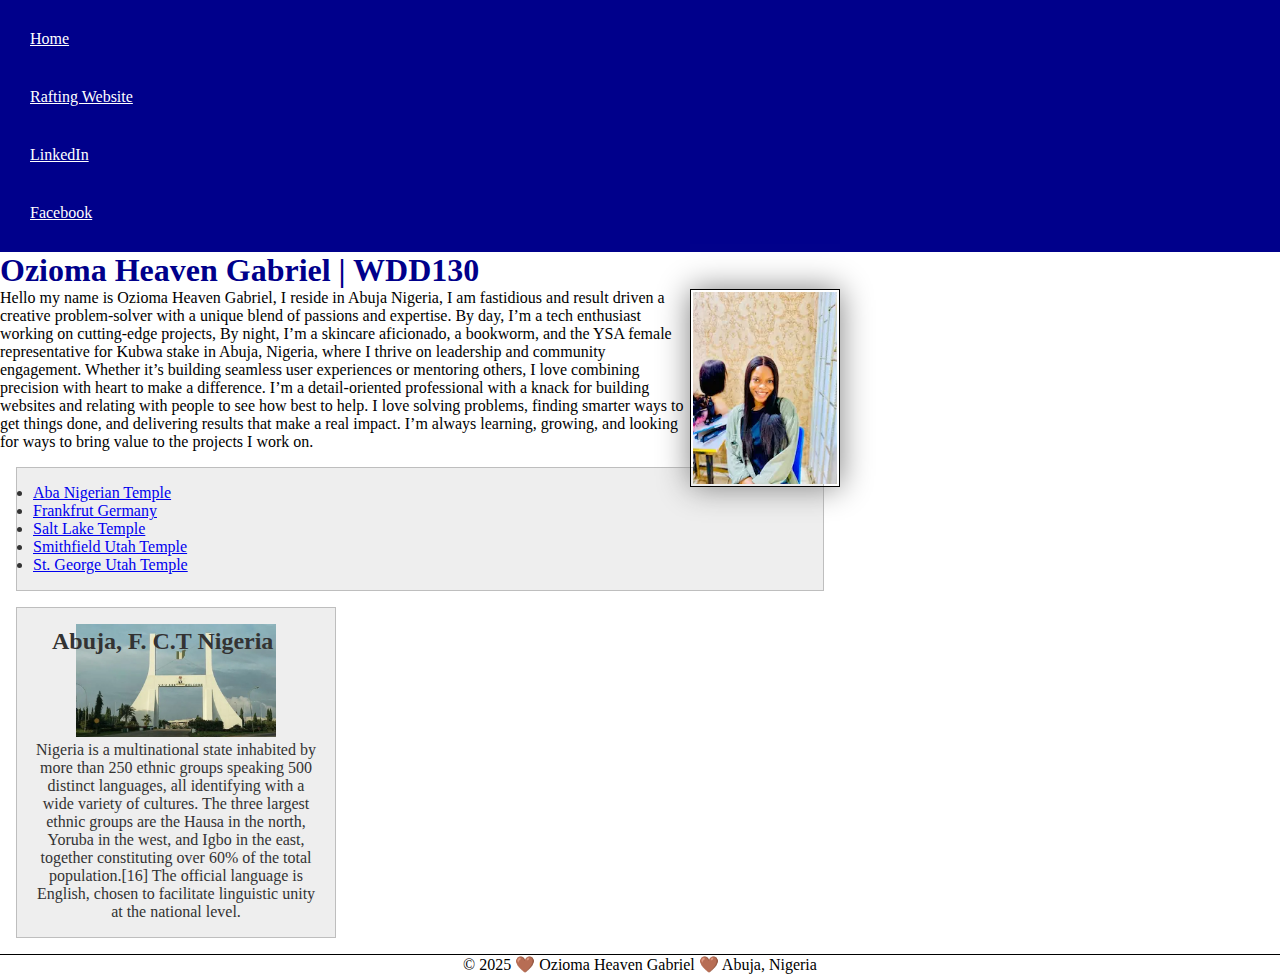
<file: index.html>
<!DOCTYPE html>
<html lang="en">
  <head>
    <meta charset="utf-8" />
    <meta name="viewport" content="width=device-width, initial-scale=1.0" />
    <meta
    name="description"
    content="Heaven Gabriel's BYU-Idaho WDD130 course home page"
    />
    <title>[Heaven Gabriel] | WDD130</title>
    <meta name="author" content="Heaven Gabriel" />
    <link rel="stylesheet" href="styles/styles.css" />
  </head>
  <body>
    <!-- Header Section -->
    <header>
      <nav>
        <a href="#">Home</a>
        <a href="wwr/">Rafting Website</a>
        <a href="https://www.linkedin.com/in/gabrielheavenly/">LinkedIn</a>
        <a href="https://facebook.com">Facebook</a>
      </nav>
    </header>
    <!-- End of Header Section -->

    <!-- Main Section -->
    <main>
      <h1>Ozioma Heaven Gabriel | WDD130</h1>
      <img src="images/profile.webp" alt="Heaven Gabriel" width="200" />
      <p>
        Hello my name is Ozioma Heaven Gabriel, I reside in Abuja Nigeria, I am
        fastidious and result driven a creative problem-solver with a unique
        blend of passions and expertise. By day, I’m a tech enthusiast working
        on cutting-edge projects, By night, I’m a skincare aficionado, a
        bookworm, and the YSA female representative for Kubwa stake in Abuja,
        Nigeria, where I thrive on leadership and community engagement. Whether
        it’s building seamless user experiences or mentoring others, I love
        combining precision with heart to make a difference. I’m a
        detail-oriented professional with a knack for building websites and
        relating with people to see how best to help. I love solving problems,
        finding smarter ways to get things done, and delivering results that
        make a real impact. I’m always learning, growing, and looking for ways
        to bring value to the projects I work on.
      </p>

      <!-- List of favorite temples -->
      <ul class="box">
        <li>
          <a
            href="https://www.churchofjesuschrist.org/temples/details/aba-nigeria-temple?lang=eng"
            target="_blank"
            >Aba Nigerian Temple</a
          >
        </li>
        <li>
          <a
            href="https://newsroom.churchofjesuschrist.org/article/frankfurt-germany-temple"
            target="_blank"
            >Frankfrut Germany</a
          >
        </li>
        <li>
          <a
            href="https://www.churchofjesuschrist.org/temples/details/salt-lake-temple?lang=eng"
            target="_blank"
            >Salt Lake Temple</a
          >
        </li>
        <li>
          <a
            href="https://www.churchofjesuschrist.org/temples/details/smithfield-utah-temple?lang=eng"
            target="_blank"
            >Smithfield Utah Temple</a
          >
        </li>
        <li>
          <a
            href="https://www.churchofjesuschrist.org/temples/details/st.-george-utah-temple?lang=eng"
            target="_blank"
            >St. George Utah Temple</a
          >
        </li>
      </ul>
    </main>
    <!-- End of Main Section -->

    <!-- Aside Section -->
    <aside class="box">
      <h2>Abuja, F. C.T Nigeria</h2>
      <img src="images/Abuja-City-Gate.webp" alt="Abuja City Gate" />
      <p>
        Nigeria is a multinational state inhabited by more than 250 ethnic
        groups speaking 500 distinct languages, all identifying with a wide
        variety of cultures. The three largest ethnic groups are the Hausa in
        the north, Yoruba in the west, and Igbo in the east, together
        constituting over 60% of the total population.[16] The official language
        is English, chosen to facilitate linguistic unity at the national level.
      </p>
    </aside>
    <!-- End of Aside Section -->

    <!--  Footer Section -->
    <footer>
      <p>&copy; 2025 🤎 Ozioma Heaven Gabriel 🤎 Abuja, Nigeria</p>
    </footer>
    <!-- End of Footer Section -->
  </body>

  <!-- Last modified -->
   
</html>
</file>
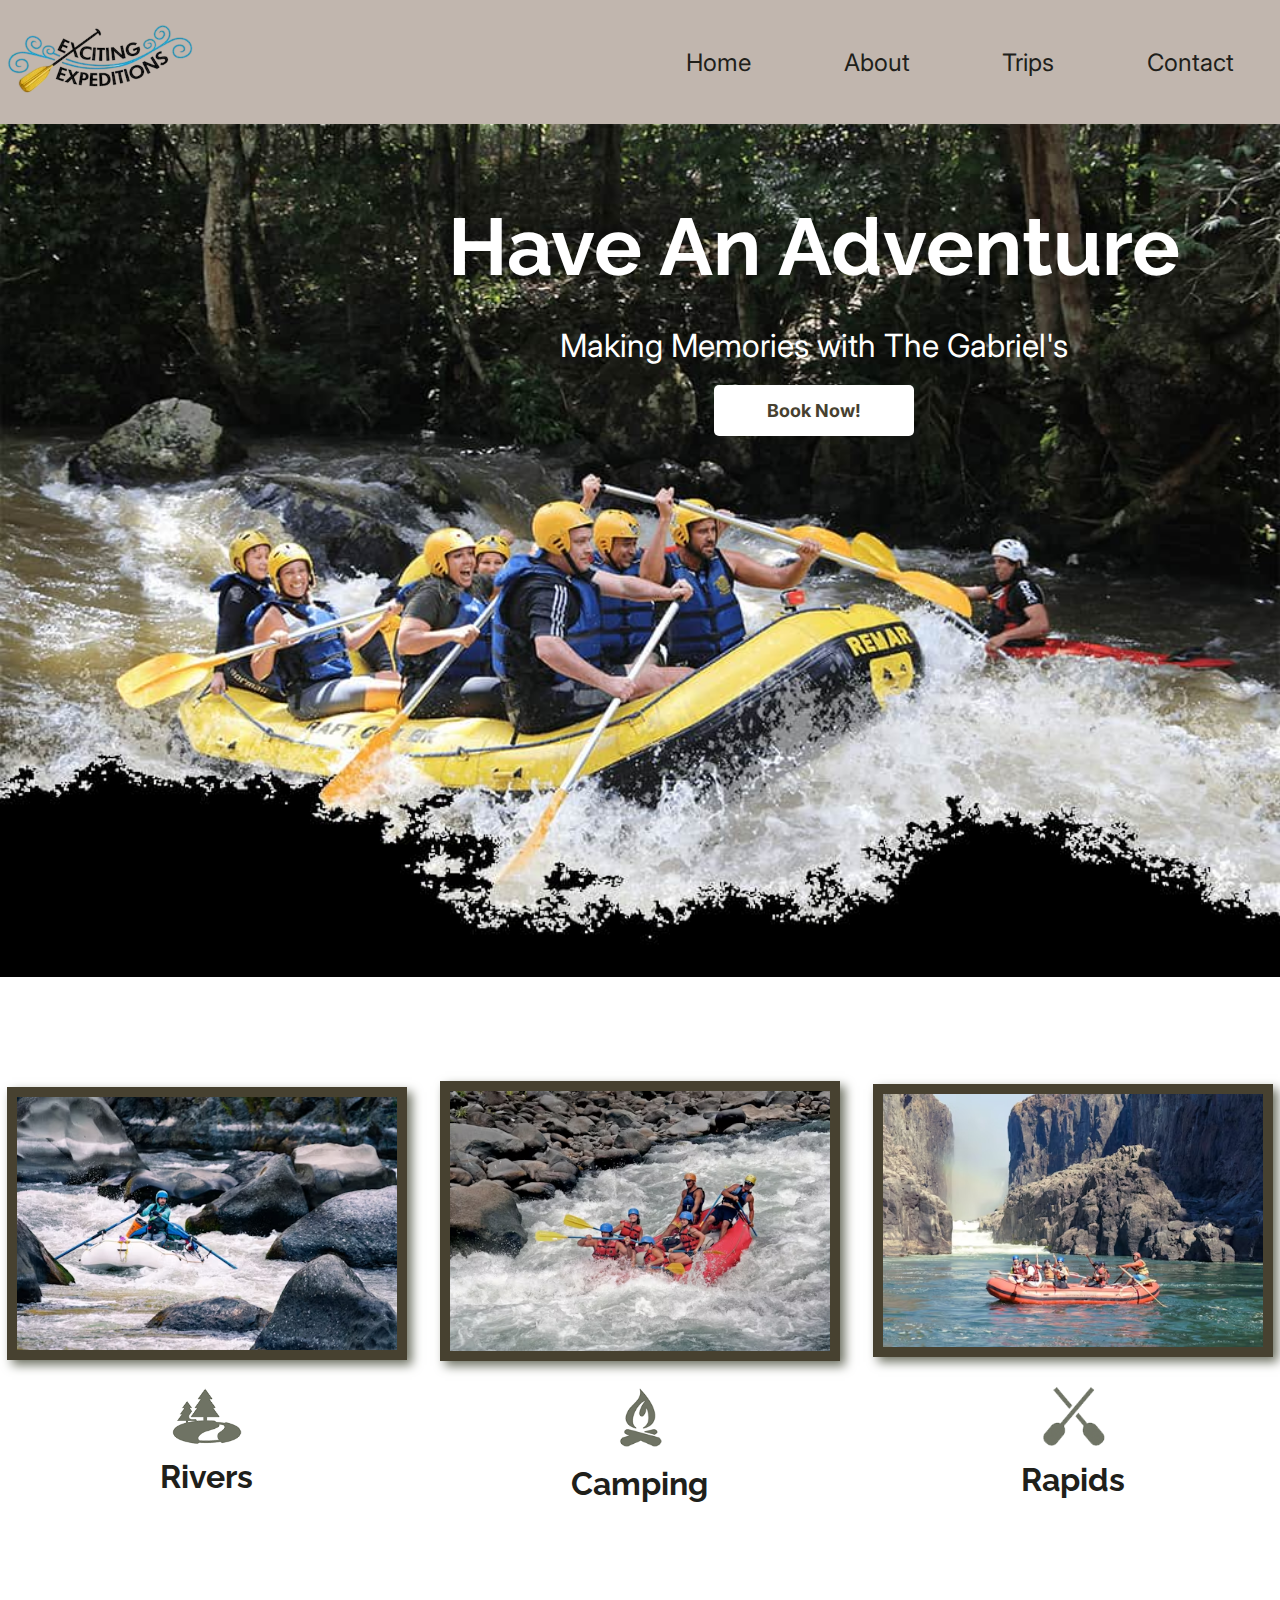
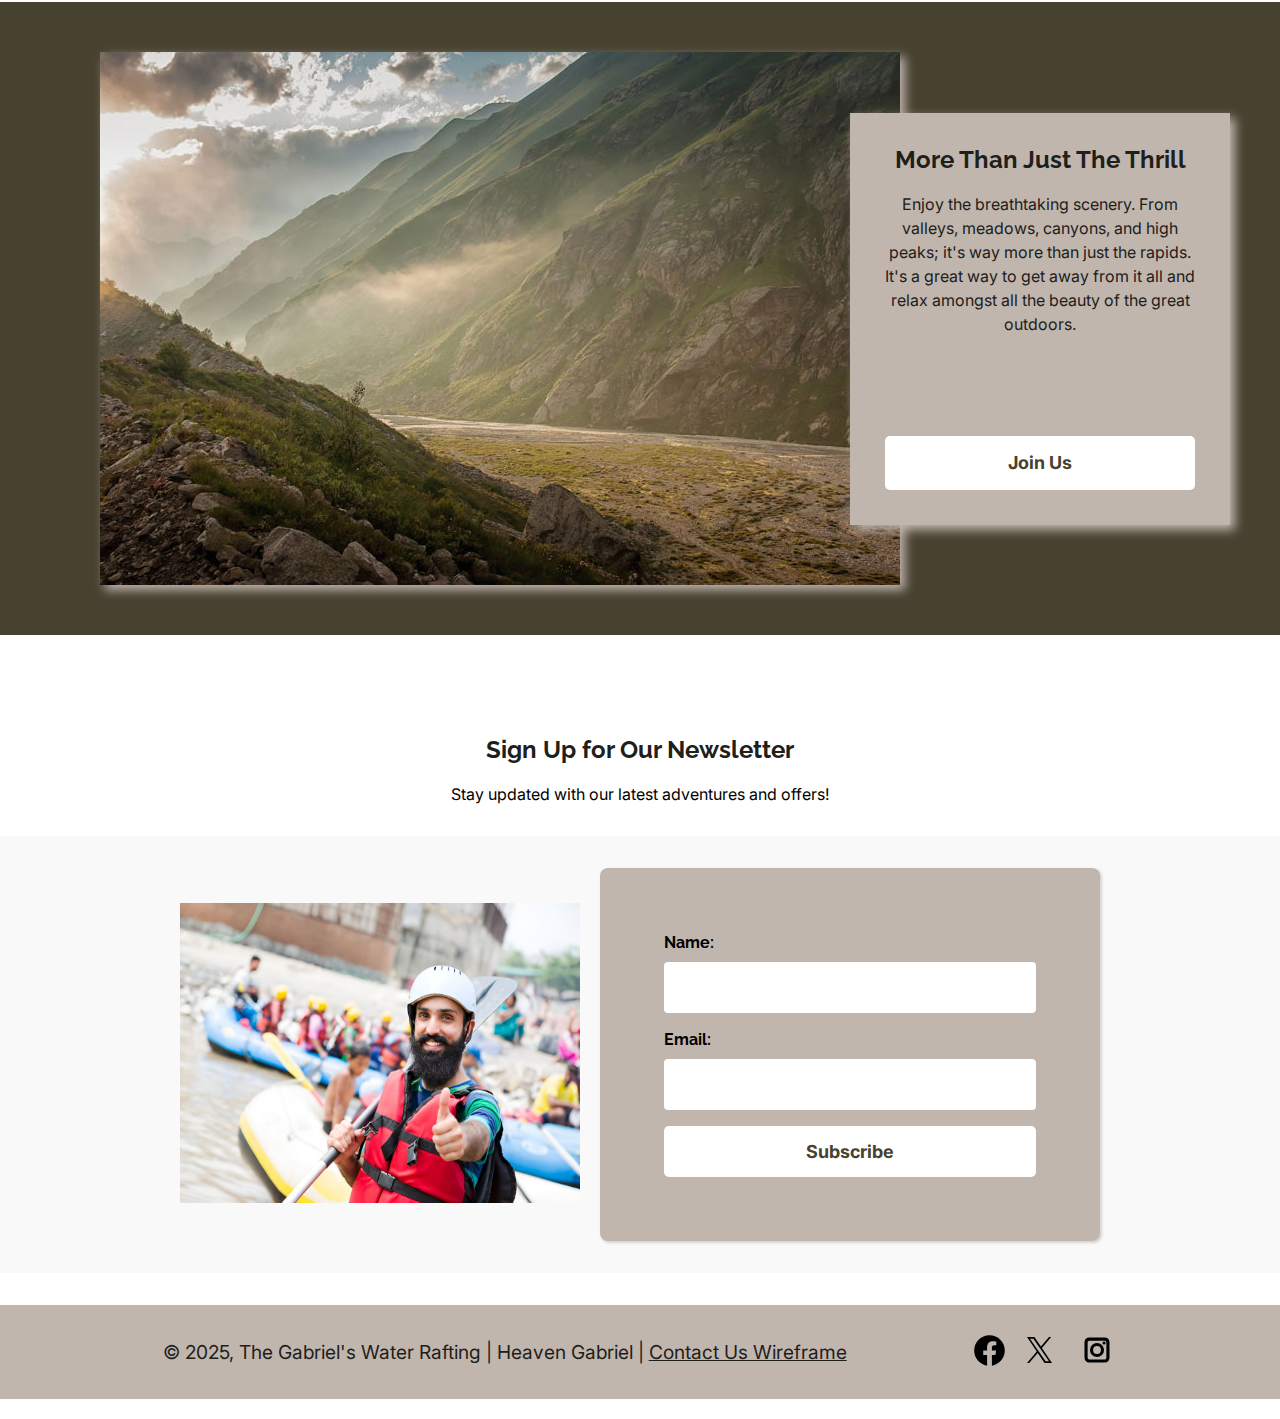
<file: wwr/index.html>
<!DOCTYPE html>
<html lang="en">
  <head>
    <meta charset="utf-8">
    <meta name="viewport" content="width=device-width, initial-scale=1.0">
    <meta name="description" content="Heaven Gabriel's Rafting Home Page">
    <title>The Gabriel's | Home Page</title>
    <meta name="author" content="Heaven Gabriel">
    <link rel="preconnect" href="https://fonts.googleapis.com">
    <link rel="preconnect" href="https://fonts.gstatic.com" crossorigin>
    <link
      href="https://fonts.googleapis.com/css2?family=Inter:ital,opsz,wght@0,14..32,100..900;1,14..32,100..900&family=Raleway:ital,wght@0,100..900;1,100..900&display=swap"
      rel="stylesheet">
    <link rel="stylesheet" href="styles/rafting.css">
  </head>
  <body>
    <!-- Header Section -->
    <header>
      <div class="logo">
        <a href=""
          ><img src="images/excitingexpedition.png" alt="Logo" width="200"
        /></a>
      </div>

      <!-- Navigation Section -->
      <nav>
        <ul>
          <li><a href="index.html">Home</a></li>
          <li><a href="about.html">About</a></li>
          <li><a href="trips.html">Trips</a></li>
          <li><a href="contact.html">Contact</a></li>
        </ul>
      </nav>
    </header>
    <!-- End of Header Section -->

    <!-- Main Section -->
    <main>
      <!-- Hero Section -->
      <div class="hero__section">
        <div class="hero__section__image">
          <img src="images//heroImage.jpg" alt="" />
        </div>

        <div class="hero__section__content">
          <h1>Have An Adventure</h1>
          <p>Making Memories with The Gabriel's</p>
            <a class="cta" href="trips.html"> Book Now!</a>
        </div>
      </div>

      <!-- Home gallery section -->
      <div class="raft__info">
        <section class="raft__card">
          <img class="card-img" src="images/wwr1.avif" alt="river in forest" />
          <div class="card__content">
            <img class="icon" src="images/river_icon.png" alt="river icon" />
            <h2>Rivers</h2>
          </div>
        </section>
        <section class="raft__card">
          <img
            class="card-img"
            src="images/wwr2.avif"
            alt="tent in mountains"
          />
          <div class="card__content">
            <img class="icon" src="images/fire_icon.png" alt="fire icon" />
            <h2>Camping</h2>
          </div>
        </section>
        <section class="raft__card">
          <img class="card-img" src="images/wwr3.avif" alt="rafting boat" />
          <div class="card__content">
            <img class="icon" src="images/oars.png" alt="oars icon" />
            <h2>Rapids</h2>
          </div>
        </section>
      </div>

      <div id="background">
        <img
          class="mountains"
          src="images/mountains.jpg"
          alt="Misty Mountains"
        />
        <section class="msg">
          <h2>More Than Just The Thrill</h2>
          <p>
            Enjoy the breathtaking scenery. From valleys, meadows, canyons, and
            high peaks; it's way more than just the rapids. It's a great way to
            get away from it all and relax amongst all the beauty of the great
            outdoors.
          </p>
         <a class="cta" href="trips.html"> Join Us</a>
        </section>
      </div>

      <!-- Newsletter Sign-Up Form Section -->
       <section class="sign__up">
        <h2>Sign Up for Our Newsletter</h2>
        <p>Stay updated with our latest adventures and offers!</p>
        <div class="newsletter">
            <div class="sign__up__image">
             <img src="images/signup.jpg" alt="">
            </div>
     
            <div class="sign__up__content">
             <form>
               <div class="form-group">
                 <label for="name">Name:</label>
                 <input type="text" id="name" name="name" required>
               </div>
               <div class="form-group">
                 <label for="email">Email:</label>
                 <input type="email" id="email" name="email" required>
               </div>
               <a href="" class="cta">Subscribe</a>
             </form>
            </div>
        </div>
        </section>

    </main>
    <!-- End of Main Section -->

    <!-- Footer Section -->
    <footer>
      <p>
        &copy; 2025, The Gabriel's Water Rafting | Heaven Gabriel |
        <a
          href="https://app.moqups.com/fZKimLrhTYaQrFvLYrQNrUBQn09xc5Cy/view/page/ad64222d5"
          target="_blank"
          >Contact Us Wireframe</a
        >
      </p>
      <nav class="sociallinks">
        <a href="https://facebook.com">
          <img src="images/facebook.svg" alt="Facebook" />
        </a>
        <a href="https://twitter.com">
          <img src="images/twitter.svg" alt="Twitter" />
        </a>
        <a href="https://instagram.com">
          <img src="images/instagram.svg" alt="Instagram" />
        </a>
      </nav>
    </footer>
    <!-- End of Footer Section -->
  </body>
</html>
</file>
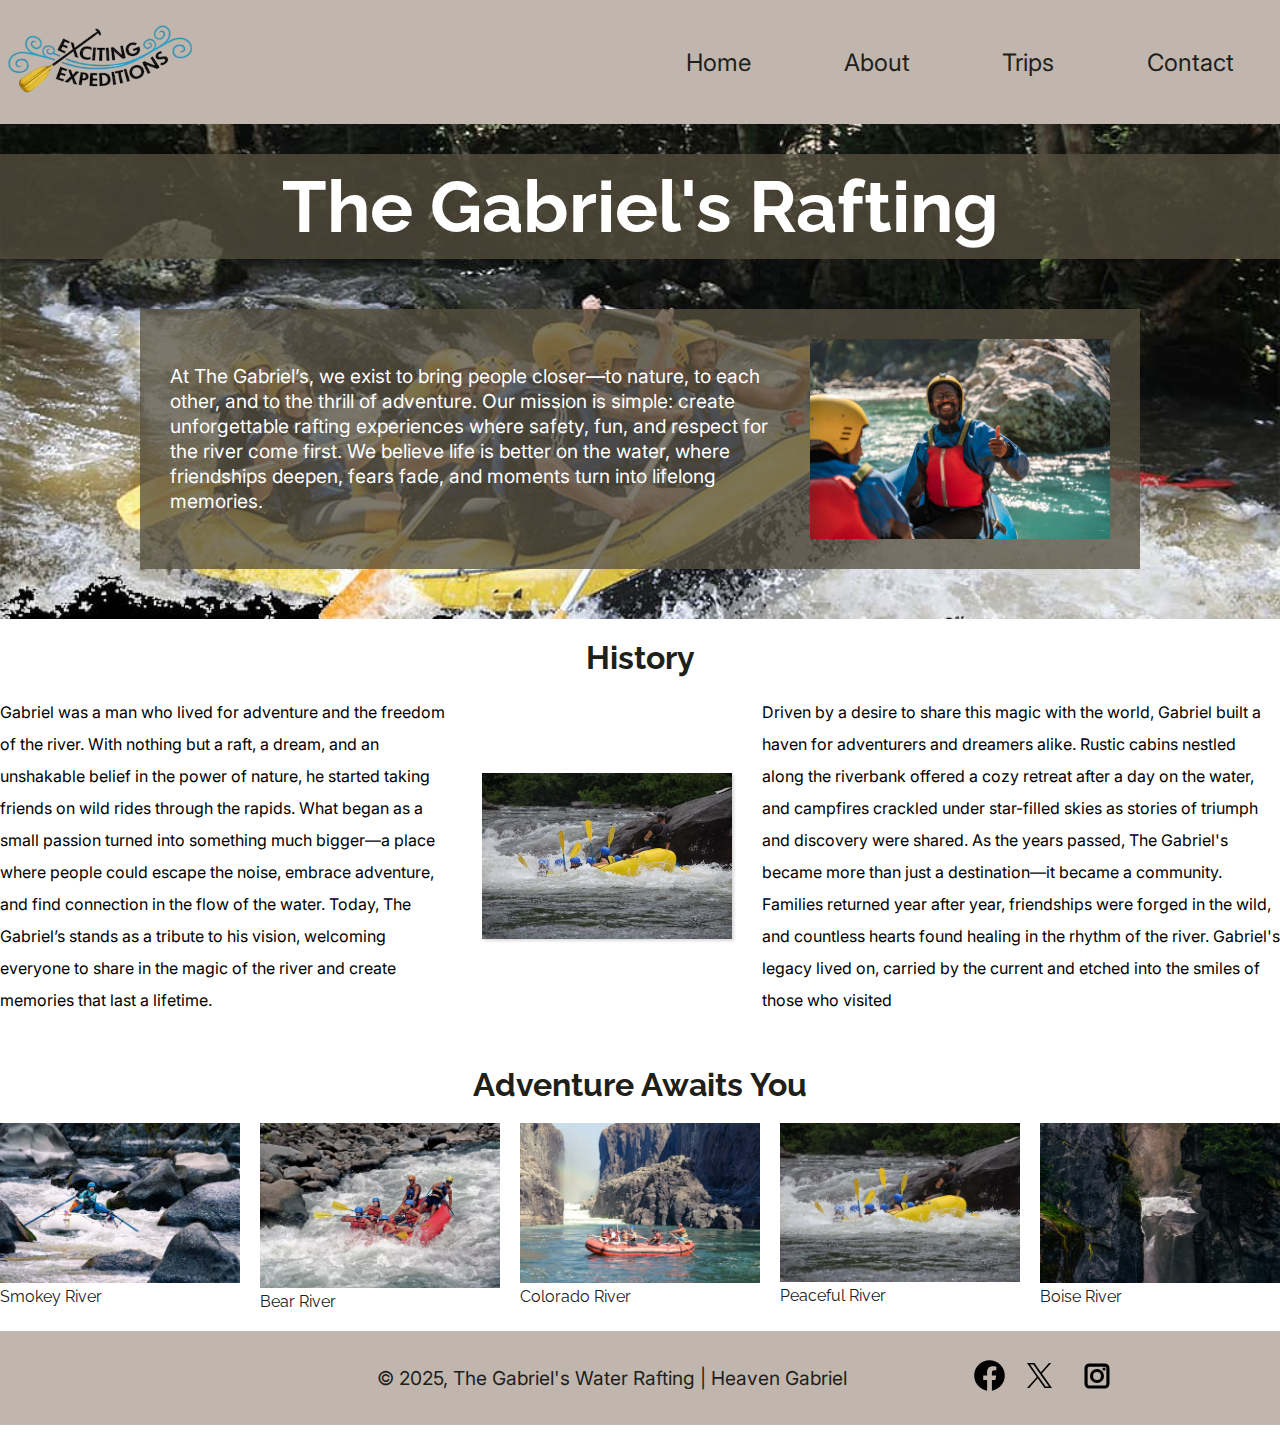
<file: wwr/about.html>
<!DOCTYPE html>
<html lang="en">
  <head>
    <meta charset="utf-8">
    <meta name="viewport" content="width=device-width, initial-scale=1.0">
    <meta name="description" content="Heaven Gabriel's Rafting About Page">
    <title>The Gabriel's | About Us</title>
    <meta name="author" content="Heaven Gabriel">
    <link rel="preconnect" href="https://fonts.googleapis.com">
    <link rel="preconnect" href="https://fonts.gstatic.com" crossorigin>
    <link
      href="https://fonts.googleapis.com/css2?family=Inter:ital,opsz,wght@0,14..32,100..900;1,14..32,100..900&family=Raleway:ital,wght@0,100..900;1,100..900&display=swap"
      rel="stylesheet">
    <link rel="stylesheet" href="styles/rafting.css">
  </head>
  <body>
    <!-- Header Section -->
    <header>
      <div class="logo">
        <a href=""
          ><img src="images/excitingexpedition.png" alt="Logo" width="200"
        /></a>
      </div>

      <!-- Navigation Section -->
      <nav>
        <ul>
          <li><a href="index.html">Home</a></li>
          <li><a href="about.html">About</a></li>
          <li><a href="trips.html">Trips</a></li>
          <li><a href="contact.html">Contact</a></li>
        </ul>
      </nav>
    </header>
    <!-- End of Header Section -->

    <!-- Main Section -->
    <main>
      <!-- Hero Section -->
      <div class="hero">
        <h1>The Gabriel's Rafting</h1>

        <!-- Mission Section -->
        <article>
          <img src="images/happyCustomer.jpg" alt="Happy Customer" />
          <p>
            At The Gabriel’s, we exist to bring people closer—to nature, to each
            other, and to the thrill of adventure. Our mission is simple: create
            unforgettable rafting experiences where safety, fun, and respect for
            the river come first. We believe life is better on the water, where
            friendships deepen, fears fade, and moments turn into lifelong
            memories.
          </p>
        </article>
      </div>

      <!-- History Section -->
      <section class="history">
        <h2>History</h2>
        <div class="history__content">
          <p>
            Gabriel was a man who lived for adventure and the freedom of the
            river. With nothing but a raft, a dream, and an unshakable belief in
            the power of nature, he started taking friends on wild rides through
            the rapids. What began as a small passion turned into something much
            bigger—a place where people could escape the noise, embrace
            adventure, and find connection in the flow of the water. Today, The
            Gabriel’s stands as a tribute to his vision, welcoming everyone to
            share in the magic of the river and create memories that last a
            lifetime.
          </p>
          <img src="../wwr/images/wwr4.avif" alt="" />
          <p>
            Driven by a desire to share this magic with the world, Gabriel built
            a haven for adventurers and dreamers alike. Rustic cabins nestled
            along the riverbank offered a cozy retreat after a day on the water,
            and campfires crackled under star-filled skies as stories of triumph
            and discovery were shared. As the years passed, The Gabriel's became
            more than just a destination—it became a community. Families
            returned year after year, friendships were forged in the wild, and
            countless hearts found healing in the rhythm of the river. Gabriel's
            legacy lived on, carried by the current and etched into the smiles
            of those who visited
          </p>
        </div>
      </section>

      <!-- Gallery Section -->
      <section class="adventure">
        <h2>Adventure Awaits You</h2>
        <div class="adventure__gallery">
   
            <figure>
              <img src="images/wwr1.avif" alt="Water rafting adventure" />
              <figcaption>Smokey River</figcaption>
            </figure>


            <figure>
              <img src="images/wwr2.avif" alt="Water rafting adventure" />
              <figcaption>Bear River</figcaption>
            </figure>


            <figure>
              <img src="images/wwr3.avif" alt="Water rafting adventure" />
              <figcaption>Colorado River</figcaption>
            </figure>

            <figure>
              <img src="images/wwr4.avif" alt="Water rafting adventure" />
              <figcaption>Peaceful River</figcaption>
            </figure>

            <figure>
              <img src="images/wwr5.avif" alt="Water rafting adventure" />
              <figcaption>Boise River</figcaption>
            </figure>
        </div>
      </section>
    </main>
    <!-- End of Main Section -->

    <!-- Footer Section -->
    <footer>
      <p>&copy; 2025, The Gabriel's Water Rafting | Heaven Gabriel</p>
      <nav class="sociallinks">
        <a href="https://facebook.com">
          <img src="images/facebook.svg" alt="Facebook" />
        </a>
        <a href="https://twitter.com">
          <img src="images/twitter.svg" alt="Twitter" />
        </a>
        <a href="https://instagram.com">
          <img src="images/instagram.svg" alt="Instagram" />
        </a>
      </nav>
    </footer>
    <!-- End of Footer Section -->
  </body>
</html>
</file>
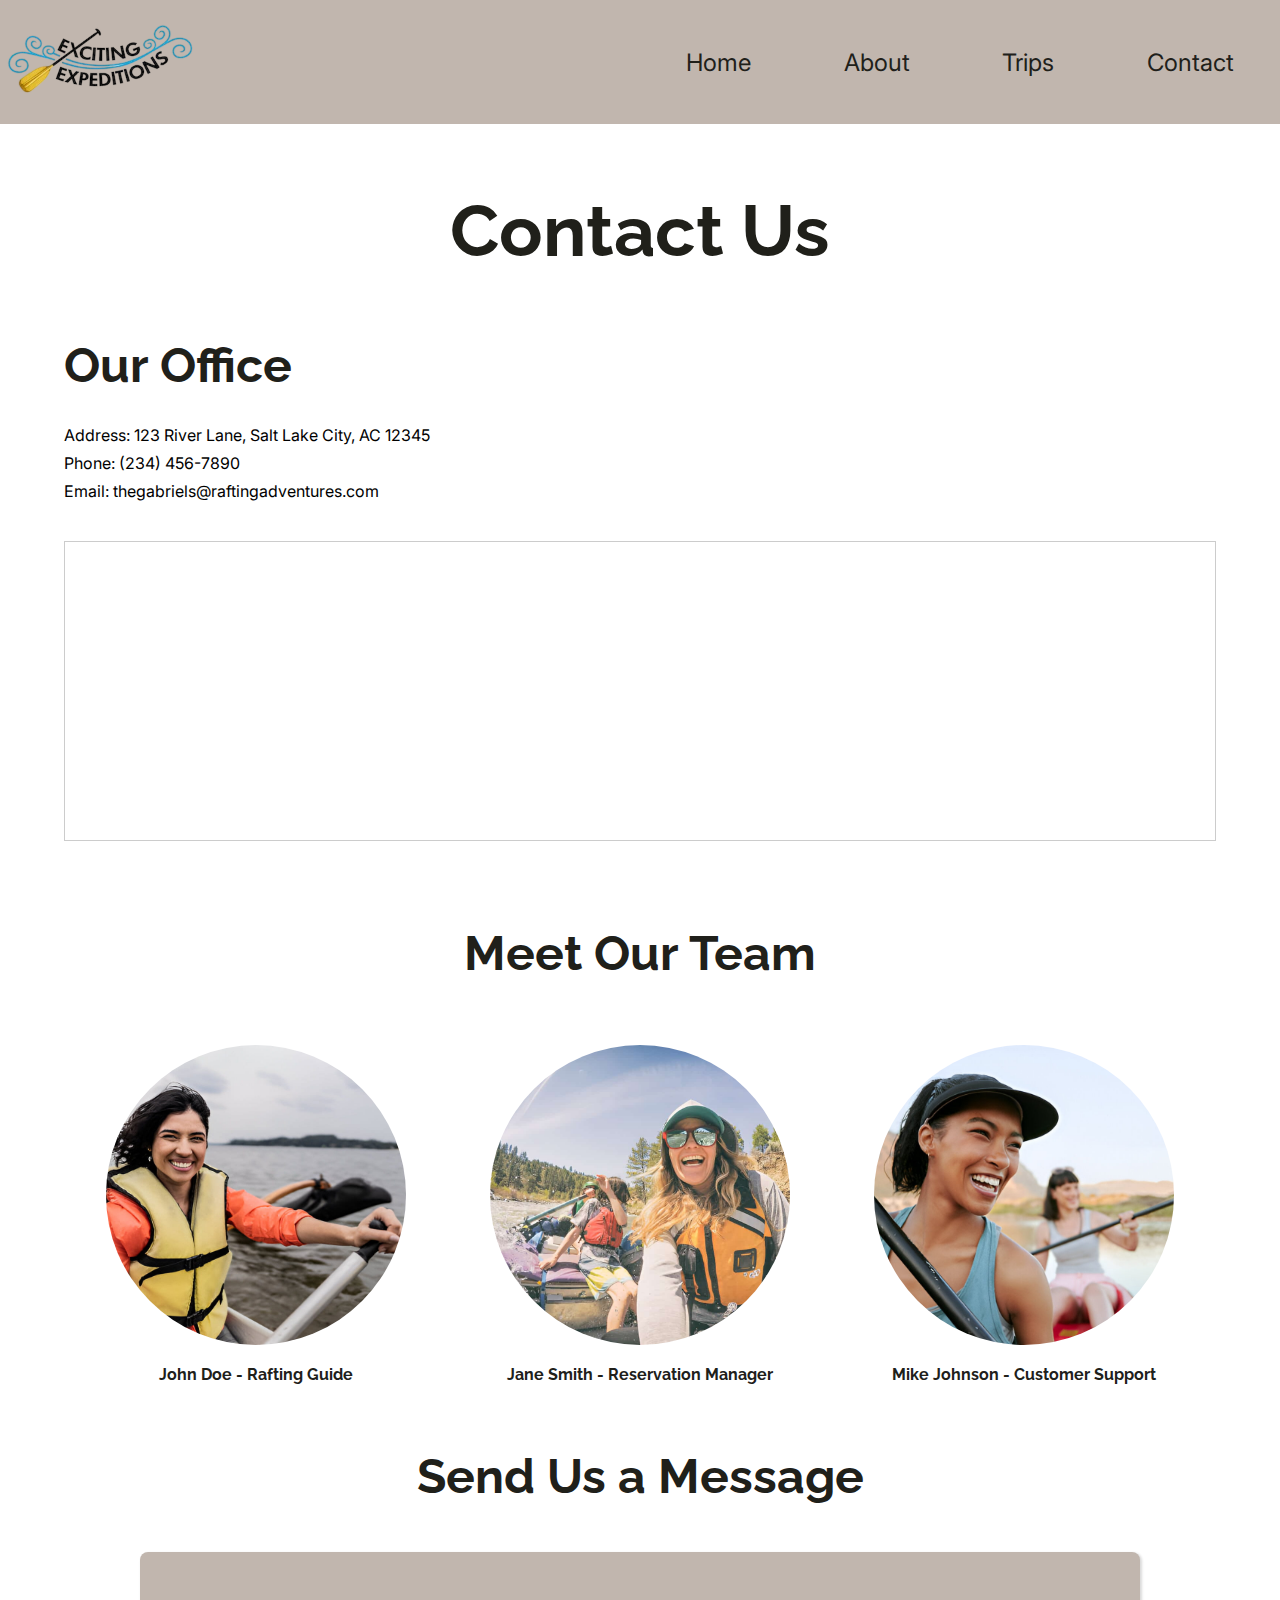
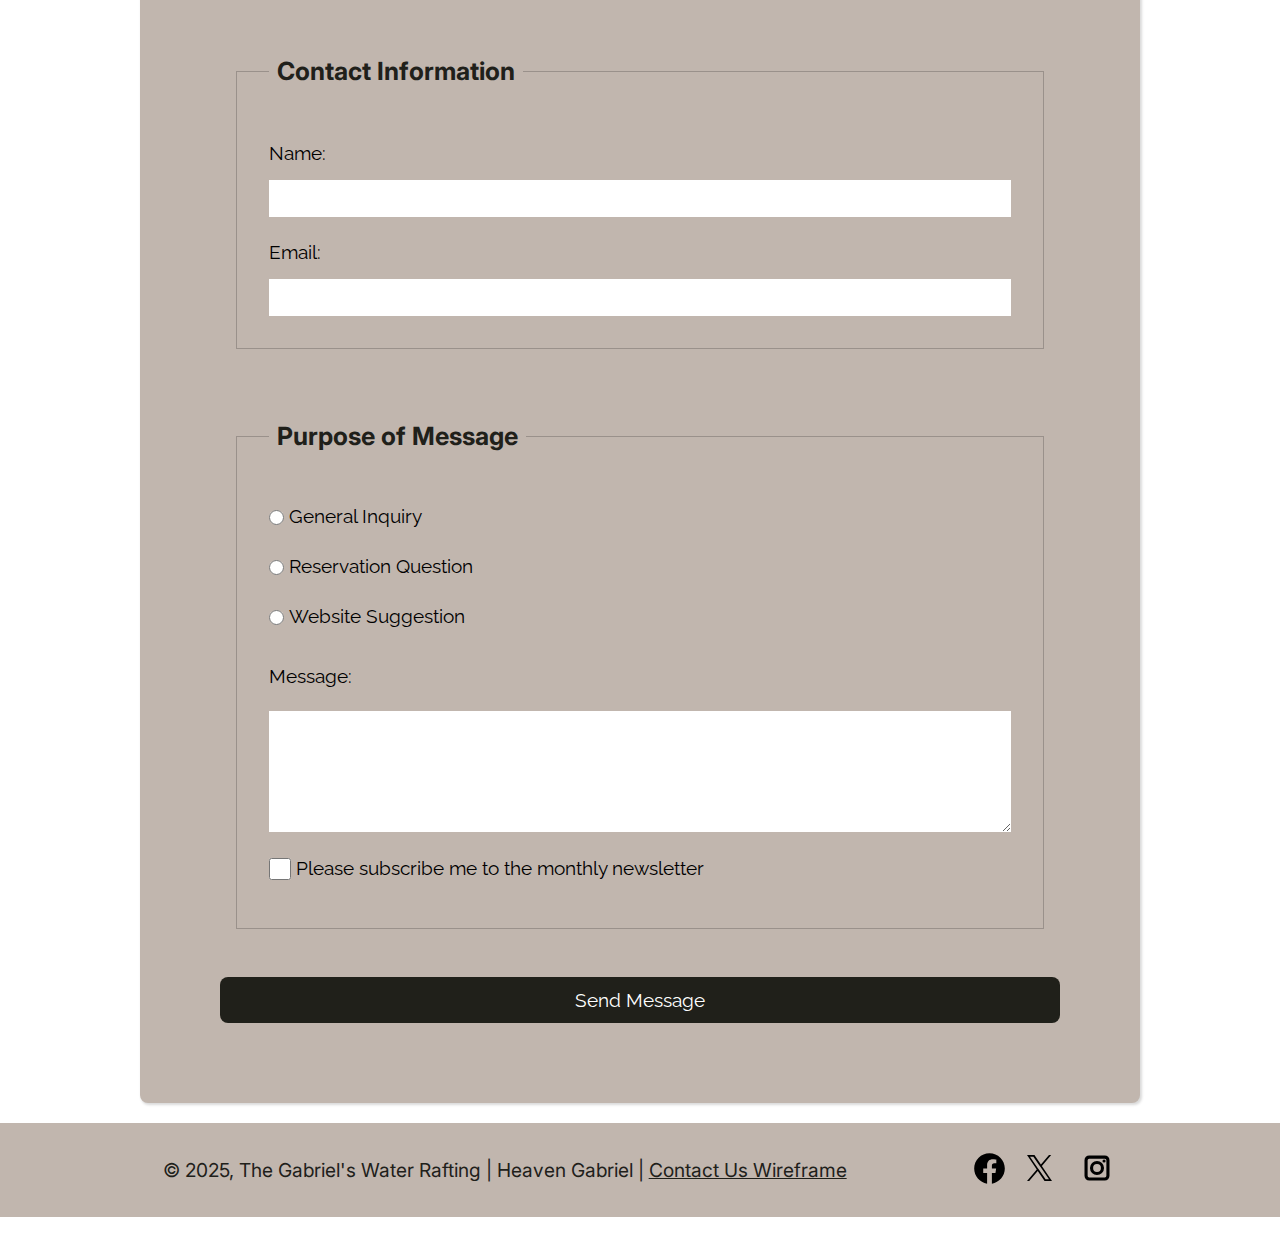
<file: wwr/contact.html>
<!DOCTYPE html>
<html lang="en">
  <head>
    <meta charset="utf-8">
    <meta name="viewport" content="width=device-width, initial-scale=1.0">
    <meta name="description" content="Heaven Gabriel's Rafting Contact Page">
    <title>The Gabriel's | Contact Us</title>
    <meta name="author" content="Heaven Gabriel">
    <link rel="preconnect" href="https://fonts.googleapis.com">
    <link rel="preconnect" href="https://fonts.gstatic.com" crossorigin>
    <link
      href="https://fonts.googleapis.com/css2?family=Inter:ital,opsz,wght@0,14..32,100..900;1,14..32,100..900&family=Raleway:ital,wght@0,100..900;1,100..900&display=swap"
      rel="stylesheet">
    <link rel="stylesheet" href="styles/rafting.css">
  </head>
  <body>
    <!-- Header Section -->
    <header>
      <div class="logo">
        <a href=""
          ><img src="images/excitingexpedition.png" alt="Logo" width="200"
        /></a>
      </div>

      <!-- Navigation Section -->
      <nav>
        <ul>
          <li><a href="index.html">Home</a></li>
          <li><a href="about.html">About</a></li>
          <li><a href="trips.html">Trips</a></li>
          <li><a href="contact.html">Contact</a></li>
        </ul>
      </nav>
    </header>
    <!-- End of Header Section -->

    <!-- Main Section -->
    <main class="contact">
      <h1>Contact Us</h1>

      <!-- Company Information -->
      <section class="company-info">
        <h2>Our Office</h2>
        <p>Address: 123 River Lane, Salt Lake City, AC 12345</p>
        <p>Phone: (234) 456-7890</p>
        <p>Email: thegabriels@raftingadventures.com</p>
        <div class="map">
          <iframe
            src="https://www.google.com/maps/embed?pb=!1m14!1m12!1m3!1d63025.076108769856!2d7.3624704!3d9.1483986!2m3!1f0!2f0!3f0!3m2!1i1024!2i768!4f13.1!5e0!3m2!1sen!2sng!4v1738881868558!5m2!1sen!2sng"
            width="600"
            height="450"
            allowfullscreen=""
            loading="lazy"
            referrerpolicy="no-referrer-when-downgrade"
          ></iframe>
        </div>
      </section>

      <!-- Employee Profiles -->
      <section class="employee-profiles">
        <h2>Meet Our Team</h2>
        <div class="employees">
          <figure>
            <img src="images/employee1.jpg" alt="Employee 1" />
            <figcaption>John Doe - Rafting Guide</figcaption>
          </figure>
          <figure>
            <img src="images/employee2.jpg" alt="Employee 2" />
            <figcaption>Jane Smith - Reservation Manager</figcaption>
          </figure>
          <figure>
            <img src="images/employee3.jpg" alt="Employee 3" />
            <figcaption>Mike Johnson - Customer Support</figcaption>
          </figure>
        </div>
      </section>

      <!-- Contact Form -->
      <section class="contact-form">
        <h2>Send Us a Message</h2>
        <form>
          <fieldset>
            <legend>Contact Information</legend>
            <div class="form-item column2">
              <label for="name">Name:</label>
              <input type="text" id="name" name="name" />
            </div>
            <div class="form-item column2">
              <label for="useremail">Email:</label>
              <input type="email" id="useremail" name="useremail" />
            </div>
          </fieldset>

          <fieldset>
            <legend>Purpose of Message</legend>
            <div class="radio__button">
              <div class="radio__btn">
                <input
                  type="radio"
                  id="general"
                  name="purpose"
                  value="General Inquiry"
                  required
                />
                <label for="general">General Inquiry</label>
              </div>

              <div class="radio__btn">
                <input
                  type="radio"
                  id="reservation"
                  name="purpose"
                  value="Reservation Question"
                />
                <label for="reservation">Reservation Question</label>
              </div>

              <div class="radio__btn">
                <input
                  type="radio"
                  id="suggestion"
                  name="purpose"
                  value="Website Suggestion"
                />
                <label for="suggestion">Website Suggestion</label>
              </div>
            </div>

            <label for="message">Message:</label>
            <textarea id="message" name="message" rows="5" required></textarea>
           <div class="news">
            <label>
              <input type="checkbox" name="newsletter" value="subscribe" />
              Please subscribe me to the monthly newsletter
            </label>
           </div>
          </fieldset>
          <button type="submit">Send Message</button>
        </form>
      </section>
    </main>
    <!-- End of Main Section -->

    <!-- Footer Section -->
    <footer>
      <p>&copy; 2025, The Gabriel's Water Rafting | Heaven Gabriel | <a href="https://app.moqups.com/fZKimLrhTYaQrFvLYrQNrUBQn09xc5Cy/view/page/ad64222d5" target="_blank">Contact Us Wireframe</a></p>
      <nav class="sociallinks">
        <a href="https://facebook.com">
          <img src="images/facebook.svg" alt="Facebook" />
        </a>
        <a href="https://twitter.com">
          <img src="images/twitter.svg" alt="Twitter" />
        </a>
        <a href="https://instagram.com">
          <img src="images/instagram.svg" alt="Instagram" />
        </a>
      </nav>
    </footer>
    <!-- End of Footer Section -->
  </body>
</html>
</file>
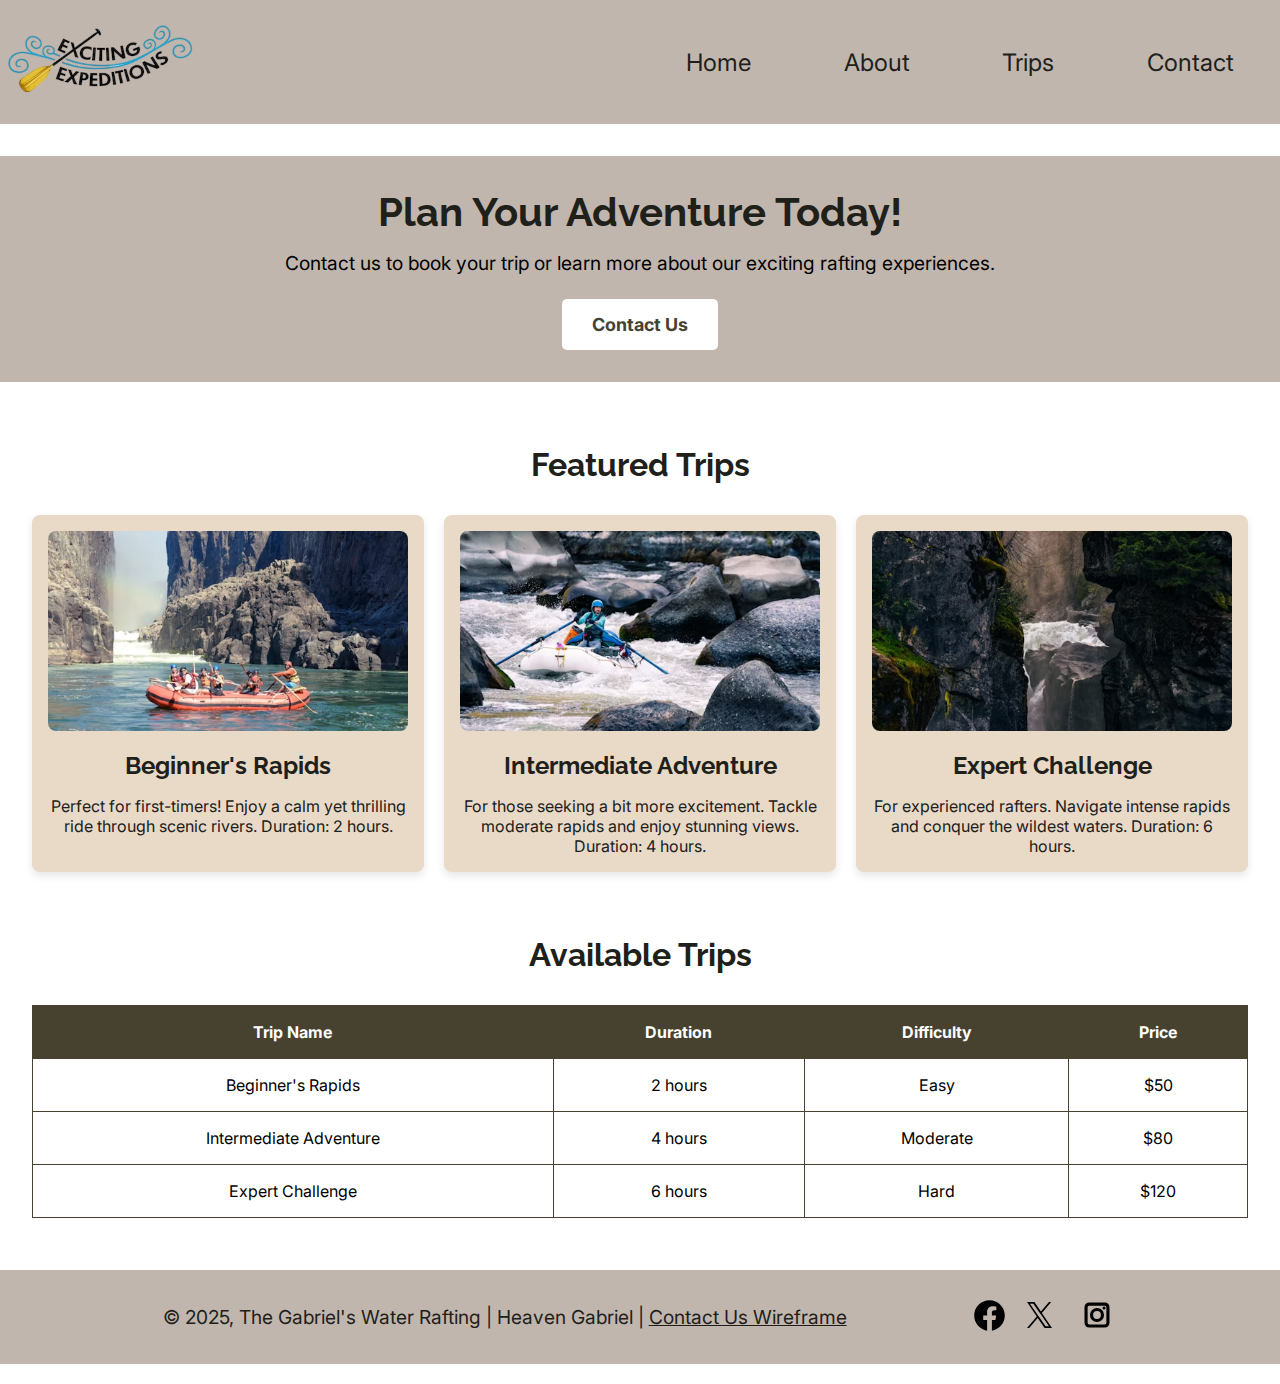
<file: wwr/trips.html>
<!DOCTYPE html>
<html lang="en">
  <head>
    <meta charset="utf-8">
    <meta name="viewport" content="width=device-width, initial-scale=1.0">
    <meta name="description" content="Explore exciting white water rafting trips with The Gabriel's. Book your adventure today!">
    <title>The Gabriel's | Trips</title>
    <meta name="author" content="Heaven Gabriel">
    <link rel="preconnect" href="https://fonts.googleapis.com">
    <link rel="preconnect" href="https://fonts.gstatic.com" crossorigin>
    <link
      href="https://fonts.googleapis.com/css2?family=Inter:ital,opsz,wght@0,14..32,100..900;1,14..32,100..900&family=Raleway:ital,wght@0,100..900;1,100..900&display=swap"
      rel="stylesheet">
    <link rel="stylesheet" href="styles/rafting.css">
  </head>
  <body>
    <!-- Header Section -->
    <header>
      <div class="logo">
        <a href=""
          ><img src="images/excitingexpedition.png" alt="Logo" width="200"
        /></a>
      </div>

      <!-- Navigation Section -->
      <nav>
        <ul>
          <li><a href="index.html">Home</a></li>
          <li><a href="about.html">About</a></li>
          <li><a href="trips.html">Trips</a></li>
          <li><a href="contact.html">Contact</a></li>
        </ul>
      </nav>
    </header>
    <!-- End of Header Section -->

    <!-- Main Section -->
    <main>
      <!-- Call to Action Section -->
      <section class="cta-section">
        <h1>Plan Your Adventure Today!</h1>
        <p>Contact us to book your trip or learn more about our exciting rafting experiences.</p>
        <a class="cta" href="contact.html">Contact Us</a>
      </section>

      <!-- Trip Descriptions Section -->
      <section class="trip-descriptions">
        <h2>Featured Trips</h2>
        <div class="trip-grid">
          <!-- Trip 1 -->
          <div class="trip-card">
            <img src="images/wwr3.avif" alt="Beginner's Rapids">
            <h3>Beginner's Rapids</h3>
            <p>Perfect for first-timers! Enjoy a calm yet thrilling ride through scenic rivers. Duration: 2 hours.</p>
          </div>
          <!-- Trip 2 -->
          <div class="trip-card">
            <img src="images/wwr1.avif" alt="Intermediate Adventure">
            <h3>Intermediate Adventure</h3>
            <p>For those seeking a bit more excitement. Tackle moderate rapids and enjoy stunning views. Duration: 4 hours.</p>
          </div>
          <!-- Trip 3 -->
          <div class="trip-card">
            <img src="images/wwr5.avif" alt="Expert Challenge">
            <h3>Expert Challenge</h3>
            <p>For experienced rafters. Navigate intense rapids and conquer the wildest waters. Duration: 6 hours.</p>
          </div>
        </div>
      </section>

      <!-- Trip Table Section -->
      <section class="trip-table">
        <h2>Available Trips</h2>
        <table>
          <thead>
            <tr>
              <th>Trip Name</th>
              <th>Duration</th>
              <th>Difficulty</th>
              <th>Price</th>
            </tr>
          </thead>
          <tbody>
            <tr>
              <td>Beginner's Rapids</td>
              <td>2 hours</td>
              <td>Easy</td>
              <td>$50</td>
            </tr>
            <tr>
              <td>Intermediate Adventure</td>
              <td>4 hours</td>
              <td>Moderate</td>
              <td>$80</td>
            </tr>
            <tr>
              <td>Expert Challenge</td>
              <td>6 hours</td>
              <td>Hard</td>
              <td>$120</td>
            </tr>
          </tbody>
        </table>
      </section>
    </main>
    <!-- End of Main Section -->

    <!-- Footer Section -->
    <footer>
      <p>
        &copy; 2025, The Gabriel's Water Rafting | Heaven Gabriel |
        <a
          href="https://app.moqups.com/fZKimLrhTYaQrFvLYrQNrUBQn09xc5Cy/view/page/ad64222d5"
          target="_blank"
          >Contact Us Wireframe</a
        >
      </p>
      <nav class="sociallinks">
        <a href="https://facebook.com">
          <img src="images/facebook.svg" alt="Facebook" />
        </a>
        <a href="https://twitter.com">
          <img src="images/twitter.svg" alt="Twitter" />
        </a>
        <a href="https://instagram.com">
          <img src="images/instagram.svg" alt="Instagram" />
        </a>
      </nav>
    </footer>
    <!-- End of Footer Section -->
  </body>
</html>
</file>
<file: styles/styles.css>
*{
  margin: 0;
  padding: 0;
  box-sizing: border-box;
}

/* 
=================
Global CSS variables 
=================
*/
:root{
  --nav-background-color: darkblue;
  --text-color-darkblue:darkblue;
  --text-align: center;
}





/*
==================
General Styles
==================
*/
h1 {
  color: var(--text-color-darkblue);
}

p {
  padding: 0;
}

/*
==================
Navigation Style
==================
*/
nav {
  background-color: var(--nav-background-color);
  padding: 10px;
}

nav a {
  color: white;
  display: block;
  padding: 20px;
}


/*
==================
Main Section
==================
*/
main {
  max-width: 840px;
}
main img {
  width: 150px;
  height: auto;
  border: 1px solid black;
  padding: 2px;
  box-shadow: 0 0 30px gray;
  float: right;
}

/*
==================
Aside Section
==================
*/
aside {
  position: relative;
  width: 20rem;
  text-align: var(--text-align);
}

aside h2{
  position: absolute;
  top: 20px;
  left: 35px;
  /* color:white; */
  text-align: center;
}

aside img {
  width: 200px;
  height: auto;
}

/*
==================
Footer Section
==================
*/
footer {
  margin-top: 15px;
  border-top: 1px solid #000;
  text-align: var(--text-align);
}


/* Class Selectors */
.box{
  margin: 1rem;
  padding: 1rem;
  border: 1px solid rgb(0 0 0 / 0.2);
  background-color: #eee;
  color: #333;
}
</file>
<file: wwr/styles/rafting.css>
*,
*::before,
*::after {
  margin: 0;
  padding: 0;
  box-sizing: border-box;
}

:root {
  --primary-color: #20201a;
  --secondary-color: #907b60;
  --accent1-color: #c1b6ae;
  --accent2-color: #474130;
  --accent3-color: #e9d9c7;
  --heading-font: "Raleway", serif;
  --text-font: "Inter", serif;
}

h1,
h2,
h3,
h4,
h5,
h6,
figcaption {
  font-family: var(--heading-font);
  color: var(--primary-color);
}
body {
  max-width: 1400px;
  margin: 0 auto;
  font-family: var(--text-font);
}
a {
  text-decoration: none;
}

.cta {
  background-color: white;
  color: var(--accent2-color);
  text-decoration: none;
  font-size: 18px;
  padding: 15px 30px;
  border-radius: 5px;
  font-weight: bold;
  border: none;
  outline: none;
  cursor: pointer;
}
.cta:hover {
  background-color: var(--accent3-color);
  color: var(--accent2-color);
}
/* 
==================
Header Section
==================
*/
header,
footer {
  background: var(--accent1-color);
}
header {
  display: grid;
  grid-template-columns: repeat(2, 1fr);
  align-items: center;
  justify-content: center;
  padding: 20px 0;
}
header nav ul {
  display: flex;
  justify-content: space-around;
}

header nav ul li {
  list-style-type: none;
}
header nav ul li a {
  font-size: 1.5rem;
  color: var(--primary-color);
}
header nav ul li a:hover {
  border-bottom: 1px solid #fff;
  padding-bottom: 4px;
}

/* 
==================
End of Header Section
==================
*/

/* 
======================
Home Page Section
======================
*/
.hero__section .hero__section__image {
  position: relative;
}
.hero__section .hero__section__content {
  display: flex;
  flex-direction: column;
  position: absolute;
  top: 200px;
  left: 35%;
  text-align: center;
}

.hero__section .hero__section__content a{
  width: 200px;
  margin: 0 auto;
  margin-top: 20px;
}
.hero__section .hero__section__content h1 {
  font-size: 5rem;
  color: #fff;
  margin-bottom: 2rem;
}
.hero__section .hero__section__content p {
  font-size: 2rem;
  color: #fff;
}
.hero__section .hero__section__image img {
  width: 100%;
}

.raft__info {
  display: grid;
  grid-template-columns: repeat(3, 1fr);
  justify-items: center;
  align-items: center;
  gap: 20px;
  margin: 100px 0;
}
.raft__card .card-img {
  width: 400px;
}
.card__content {
  display: flex;
  flex-direction: column;
  justify-content: center;
  align-items: center;
  gap: 10px;
  margin-top: 20px;
}
.card__content h2 {
  font-size: 2rem;
}
.icon {
  width: 70px;
}

.card-img {
  border: 10px solid var(--accent2-color);
  transition: transform 0.5s;
  box-shadow: 5px 5px 10px #6f7364;
}

.card-img:hover {
  opacity: 0.6;
  transform: scale(1.1);
}

#background {
  padding: 50px 100px;
  margin: 100px 0;
  background: var(--accent2-color);
  display: flex;
  align-items: center;
  justify-content: center;
}
.mountains {
  box-shadow: 5px 5px 10px var(--accent1-color);
}
.msg {
  display: flex;
  flex-direction: column;
  background-color: var(--accent1-color);
  color: var(--primary-color);
  line-height: 1.5em;
  padding: 35px;
  box-shadow: 5px 5px 10px var(--accent1-color);
  margin-top: -100px;
  text-align: center;
  margin: -50px;
}
.msg h2 {
  padding-bottom: 20px;
}
.msg a{
  margin-top: 100px;
}
/* 
======================
End of Home Page Section
======================
*/

/*
===================
Main Section
===================
*/
.hero {
  background: url("../images/heroImage.jpg") no-repeat;
  background-size: cover;
  background-position: center;
  object-fit: fill;
  display: flex;
  justify-content: center;
  align-items: center;
  flex-direction: column;
}

.hero h1 {
  color: #fff;
  background-color: #56503fc4;
  font-size: 4.5rem;
  padding: 10px;
  text-align: center;
  margin-top: 30px;
  width: 100%;
}
.address h2 {
  margin-bottom: 2rem;
}
.address p {
  line-height: 50px;
}
main article {
  display: flex;
  justify-content: center;
  align-items: center;
  flex-direction: row-reverse;
  gap: 20px;
  margin: 50px;
  padding: 30px;
  width: 1000px;
  color: #fff;
  line-height: 25px;
  background-color: #56503fc4;
  font-size: 1.2rem;
}

main article img {
  width: 300px;
  float: right;
}

.history h2,
.adventure h2 {
  margin: 20px 0;
  text-align: center;
  font-size: 2rem;
}

.history .history__content {
  display: flex;
  align-items: center;
  gap: 30px;
}
.history .history__content p {
  line-height: 2;
}
.history .history__content img {
  width: 250px;
  box-shadow: rgba(0, 0, 0, 0.15) 1.95px 1.95px 2.6px;
}

.adventure {
  margin-top: 50px;
}
.adventure .adventure__gallery {
  display: flex;
  gap: 20px;
}
.adventure .adventure__gallery figure img {
  width: 100%;
  height: auto;
}

/* 
=====================
Contact Section
=====================
*/
.contact {
  padding: 0 4rem;
}
.contact h1 {
  margin: 4rem 0;
  text-align: center;
  font-size: 4.5rem;
}
.company-info {
  margin-bottom: 2rem;
}
.company-info h2 {
  font-size: 3rem;
  margin: 2rem 0;
}
.company-info p {
  margin: 0.5rem 0;
}

.map iframe {
  width: 100%;
  height: 300px;
  border: 1px solid #ccc;
  margin: 2rem 0;
}

/* Employee Profiles */
.employee-profiles {
  margin-bottom: 2rem;
}
.employee-profiles h2,
.contact-form h2 {
  font-size: 3rem;
  margin: 3rem 0;
  text-align: center;
}

.employees {
  display: flex;
  justify-content: space-around;
  flex-wrap: wrap;
}

.employees figure {
  text-align: center;
  margin: 1rem;
}

.employees img {
  width: 300px;
  height: 300px;
  border-radius: 50%;
  object-fit: cover;
}

.employees figcaption {
  margin-top: 1rem;
  font-weight: bold;
}
/* Form Section */
form {
  max-width: 1000px;
  margin: 0 auto;
  padding: 4rem;
  box-shadow: rgba(0, 0, 0, 0.15) 1.95px 1.95px 2.6px;
  border-radius: 0.5rem;
  background-color: var(--accent1-color);
  color: #000;
  display: grid;
}

.form-item {
  display: grid;
  align-items: center;
}

fieldset {
  display: grid;
  align-items: center;
  grid-gap: 0.5rem;
  margin: 2rem;
  border: 1px solid rgb(0 0 0 / 0.2);
  padding: 2rem;
  font-size: 1.2rem;
}

legend {
  padding: 0.5rem;
  color: var(--primary-color);
  font-size: 1.3em;
  font-weight: bold;
}
label,
input,
button,
select,
textarea {
  font-family: var(--heading-font);
}
label {
  margin: 1rem 0;
  padding-right: 1rem;
}

input,
select,
textarea {
  padding: 0.5rem;
  font-size: 1.1rem;
  border: none;
  outline: none;
}
.radio__button .radio__btn {
  line-height: 50px;
}
input[type="radio"] {
  height: 15px;
  width: 15px;
  vertical-align: middle;
}
input[type="checkbox"] {
  width: 22px;
  height: 22px;
  vertical-align: bottom;
}
.news {
  margin: 1rem 0;
}

button[type="submit"] {
  background-color: var(--primary-color);
  margin: 1rem;
  color: #fff;
  border: none;
  border-radius: 0.5rem;
  padding: 0.75rem;
  font-size: 1.2rem;
  cursor: pointer;
}

button[type="submit"]:hover {
  background-color: var(--accent2-color);
}

/*
===================
End of Main Section
===================
*/

/* News Letter */
.sign__up {
  text-align: center;
}
.sign__up h2 {
  margin-bottom: 20px;
}

.newsletter {
  display: flex;
  align-items: center;
  justify-content: center;
  gap: 20px;
  padding: 2rem;
  background-color: #f9f9f9;
  margin: 2rem 0;
}
.newsletter .sign__up__image img {
  width: 400px;
  height: 300px;
}
.newsletter .sign__up__content{
  width: 500px;
}
.form-group {
  margin-bottom: 1rem;
  text-align: left;
}

.form-group label {
  margin-bottom: 1rem;
  font-weight: bold;
}

.form-group input {
  width: 100%;
  padding: 1rem 0.5rem;
  font-size: 1rem;
  border-radius: 4px;
  border: none;
  outline: none;
  margin-top: 10px;
}



/*
================
Trips Section
================
*/
/* Call to Action Section */
.cta-section {
  display: flex;
  flex-direction: column;
  justify-content: center;
  align-items: center;
  padding: 2rem;
  background-color: var(--accent1-color);
  margin: 2rem 0;
}

.cta-section h1 {
  font-size: 2.5rem;
  margin-bottom: 1rem;
}

.cta-section p {
  font-size: 1.2rem;
  margin-bottom: 1.5rem;
}

/* Trip Descriptions Section */
.trip-descriptions {
  padding: 2rem;
  text-align: center;
}

.trip-descriptions h2 {
  font-size: 2rem;
  margin-bottom: 2rem;
}

.trip-grid {
  display: grid;
  grid-template-columns: repeat(3, 1fr);
  gap: 20px;
}

.trip-card {
  background-color: var(--accent3-color);
  padding: 1rem;
  border-radius: 8px;
  box-shadow: 0 4px 8px rgba(0, 0, 0, 0.1);
}

.trip-card img {
  width: 100%;
  height: 200px;
  object-fit: cover;
  border-radius: 8px;
}

.trip-card h3 {
  font-size: 1.5rem;
  margin: 1rem 0;
}

.trip-card p {
  font-size: 1rem;
  color: var(--primary-color);
}

/* Trip Table Section */
.trip-table {
  padding: 2rem;
  text-align: center;
}

.trip-table h2 {
  font-size: 2rem;
  margin-bottom: 2rem;
}

table {
  width: 100%;
  border-collapse: collapse;
  margin: 0 auto;
}

th, td {
  padding: 1rem;
  border: 1px solid var(--accent2-color);
}

th {
  background-color: var(--accent2-color);
  color: white;
}

/*
===================
Footer Section
===================
*/
footer {
  display: grid;
  grid-template-columns: 6fr 2fr 1fr;
  justify-items: end;
  align-items: center;
  padding: 20px;
  margin: 20px 0;
}

footer nav {
  display: flex;
  justify-content: center;
  align-items: center;
  gap: 20px;
}
footer a {
  color: var(--primary-color);
  text-decoration: underline;
}
footer nav a:nth-child(1) img {
  width: 35px;
}
footer nav a:nth-child(2) img {
  width: 25px;
}
footer nav a:nth-child(3) img {
  width: 50px;
}

footer p {
  color: var(--primary-color);
  font-size: 1.2rem;
}
/*
===================
End of Footer Section
===================
*/
</file>
